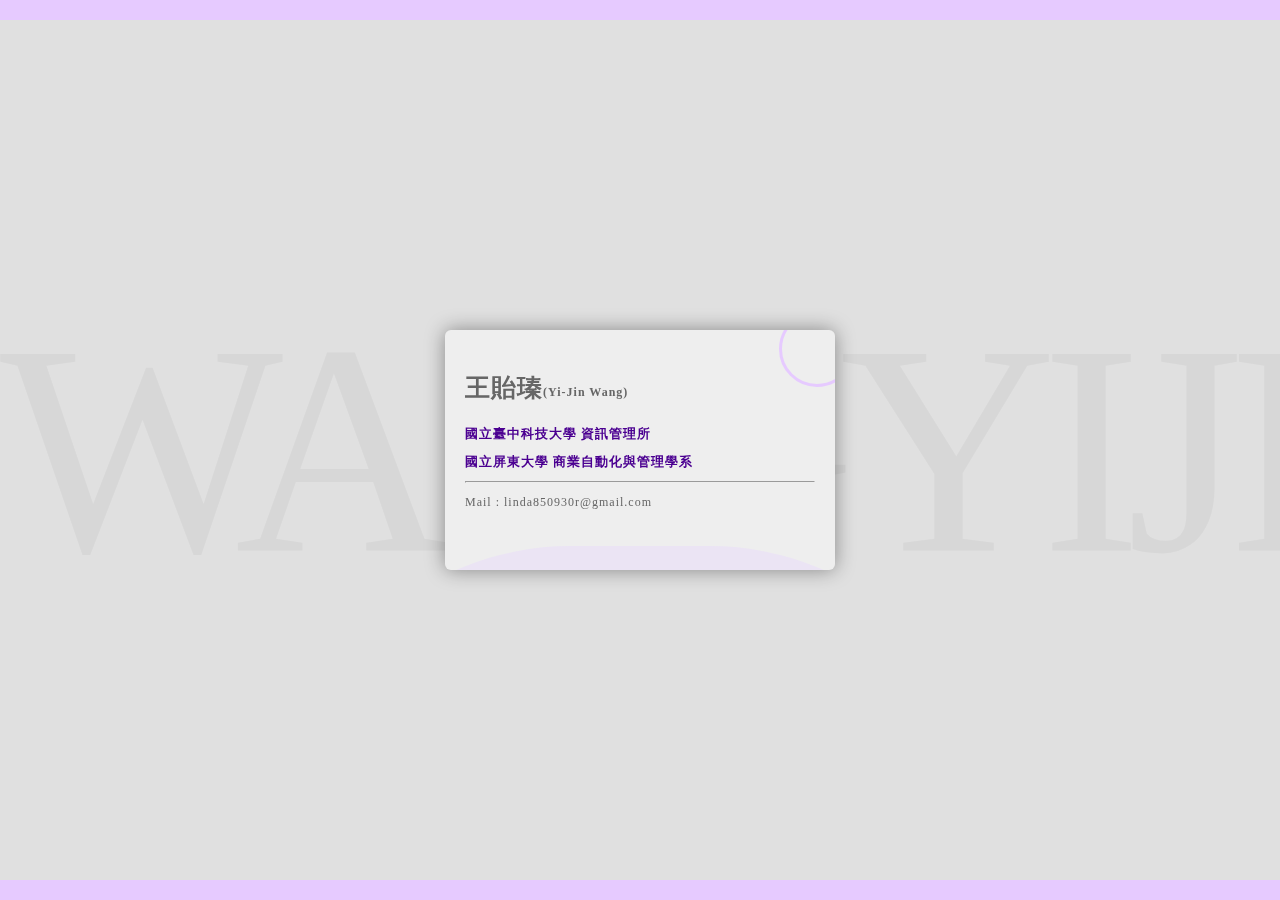
<file: index.html>
<!DOCTYPE html>
<html lang="en">
<head>
    <meta charset="UTF-8">
    <meta http-equiv="X-UA-Compatible" content="IE=edge">
    <meta name="viewport" content="width=device-width, initial-scale=1.0">
    <title>王貽瑧的個人履歷</title>
    <link rel="stylesheet" href="./css/namecard.css" type="text/css" />

</head>
<body>
    <div class="mark">WANGYIJIN</div>
    <div class="wrapper">
        <a class="btn" href="index1.html">
            <div class="namecard">
                <h2>王貽瑧<span>(Yi-Jin Wang)</span></h2>
                <h5>國立臺中科技大學 資訊管理所</h5>
                <h5>國立屏東大學 商業自動化與管理學系</h5>
                <hr>
                <p>Mail : linda850930r@gmail.com</p>
                <!-- <div class="circle circle1"></div> -->
                <div class="circle circle2"></div>
            </div>
        </a>
    </div>
</body>
</html>
</file>
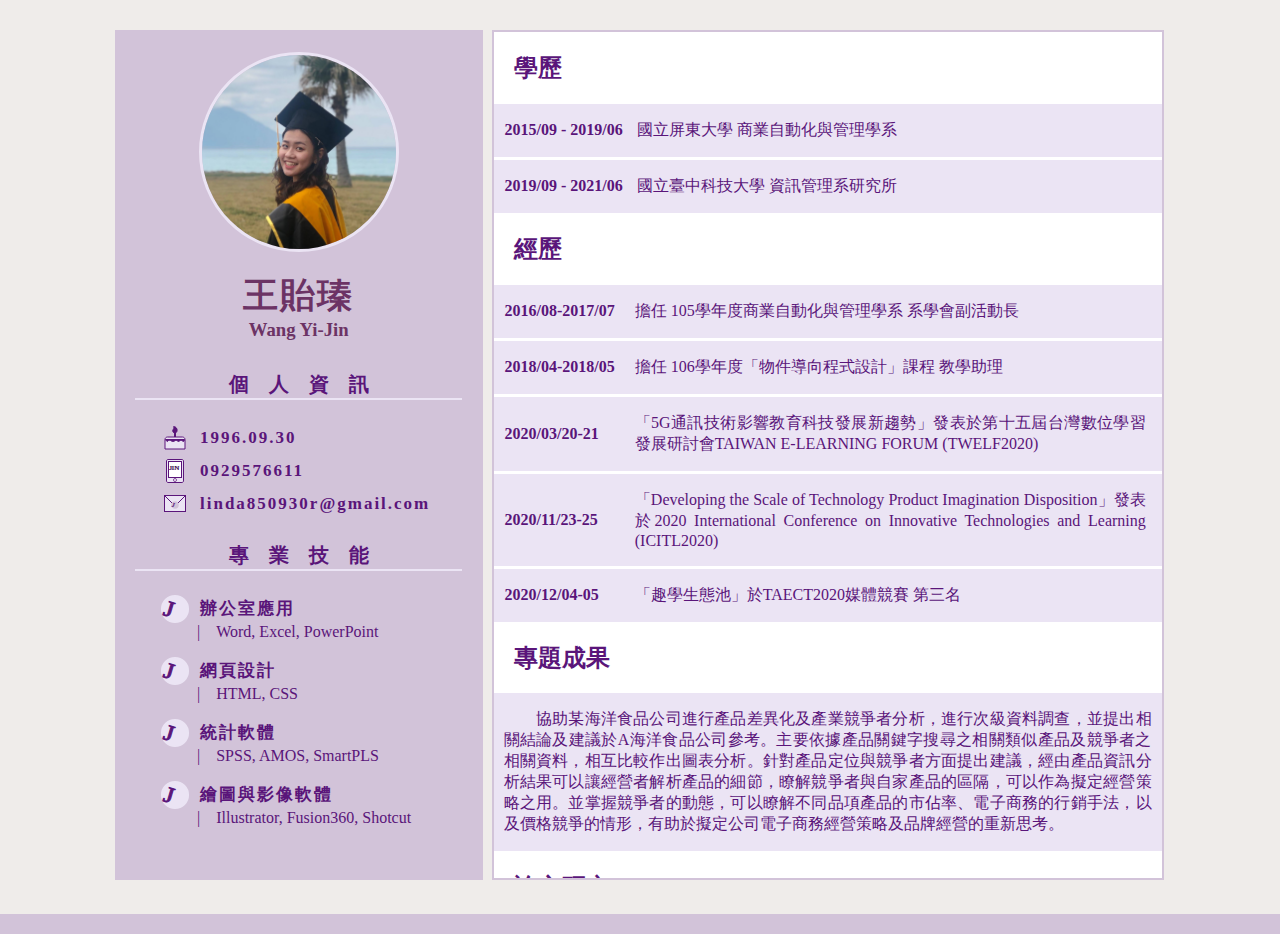
<file: index1.html>
<!DOCTYPE html>
<html lang="en">

<head>
    <meta charset="UTF-8">
    <meta http-equiv="X-UA-Compatible" content="IE=edge">
    <meta name="viewport" content="width=device-width, initial-scale=1.0">
    <title>王貽瑧的履歷</title>
    <link rel="stylesheet" href="./css/test1.css" type="text/css" />
</head>

<body>
    <div class="container">
        <div class="personal">
            <div class="headshot"><img class="headshot1" src="image/avatar.jpg" alt=""></div>
            <h2>王貽瑧</h2>
            <h3>Wang Yi-Jin</h3>
            <div class="introduce">
                <p class="introduce_title">個人資訊</p>
                <div class="personal_left">
                    <div class="picture"><img src="image/生日插圖.svg" alt=""></div>
                    <div class="picture"><img src="image/手機插圖.svg" alt=""></div>
                    <div class="picture"><img src="image/信箱插圖.svg" alt=""></div>
                </div>
                <div class="personal_right">
                    <p>1996.09.30</p>
                    <p>0929576611</p>
                    <p>linda850930r@gmail.com</p>
                </div>
                <p class="introduce_title">專業技能</p>
                <div class="personal_left">
                    <div class="content picture"><img src="image/項目.svg" alt=""></div>
                    <div class="personal_right">
                        <p>辦公室應用</p>
                    </div>
                    <p class="narrate">|　Word, Excel, PowerPoint</p>
                </div>
                <div class="personal_left">
                    <div class="content picture"><img src="image/項目.svg" alt=""></div>
                    <div class="personal_right">
                        <p>網頁設計</p>
                    </div>
                    <p class="narrate">|　HTML, CSS</p>
                </div>
                <div class="personal_left">
                    <div class="content picture"><img src="image/項目.svg" alt=""></div>
                    <div class="personal_right">
                        <p>統計軟體</p>
                    </div>
                    <p class="narrate">|　SPSS, AMOS, SmartPLS</p>
                </div>
                <div class="personal_left">
                    <div class="content picture"><img src="image/項目.svg" alt=""></div>
                    <div class="personal_right">
                        <p>繪圖與影像軟體</p>
                    </div>
                    <p class="narrate">|　Illustrator, Fusion360, Shotcut</p>
                </div>
            </div>
        </div>

        <div class="personal2">
            <div>
                <h2>學歷</h2>
                <div class="borderline"></div>
                <div class="education">
                    <div class="date">
                        <p>2015/09 - 2019/06</p>
                    </div>
                    <div class="narrate">
                        <p>國立屏東大學 商業自動化與管理學系</p>
                    </div>
                </div>
                <div class="education">
                    <div class="date">
                        <p>2019/09 - 2021/06</p>
                    </div>
                    <div class="narrate">
                        <p>國立臺中科技大學 資訊管理系研究所</p>
                    </div>
                </div>
            </div>

            <div>
                <h2>經歷</h2>
                <div class="experience">
                    <div class="date">
                        <p>2016/08-2017/07</p>
                    </div>
                    <div class="narrate">
                        <p>擔任 105學年度商業自動化與管理學系 系學會副活動長</p>
                    </div>
                </div>
                <div class="experience">
                    <div class="date">
                        <p>2018/04-2018/05</p>
                    </div>
                    <div class="narrate">
                        <p>擔任 106學年度「物件導向程式設計」課程 教學助理</p>
                    </div>
                </div>
                <div class="experience">
                    <div class="date">
                        <p>2020/03/20-21</p>
                    </div>
                    <div class="narrate">
                        <p>「5G通訊技術影響教育科技發展新趨勢」發表於第十五屆台灣數位學習發展研討會TAIWAN E-LEARNING FORUM (TWELF2020)</p>
                    </div>
                </div>
                <div class="experience">
                    <div class="date">
                        <p>2020/11/23-25</p>
                    </div>
                    <div class="narrate">
                        <p>「Developing the Scale of Technology Product Imagination Disposition」發表於2020 International
                            Conference on Innovative Technologies and Learning (ICITL2020)</p>
                    </div>
                </div>
                <div class="experience">
                    <div class="date">
                        <p>2020/12/04-05</p>
                    </div>
                    <div class="narrate">
                        <p>「趣學生態池」於TAECT2020媒體競賽 第三名</p>
                    </div>
                </div>
            </div>

            <div>
                <h2>專題成果</h2>
                <div class="achievement">
                    <div class="narrate">
                        <p>　　協助某海洋食品公司進行產品差異化及產業競爭者分析，進行次級資料調查，並提出相關結論及建議於A海洋食品公司參考。主要依據產品關鍵字搜尋之相關類似產品及競爭者之相關資料，相互比較作出圖表分析。針對產品定位與競爭者方面提出建議，經由產品資訊分析結果可以讓經營者解析產品的細節，瞭解競爭者與自家產品的區隔，可以作為擬定經營策略之用。並掌握競爭者的動態，可以瞭解不同品項產品的市佔率、電子商務的行銷手法，以及價格競爭的情形，有助於擬定公司電子商務經營策略及品牌經營的重新思考。</p>
                    </div>
                </div>
            </div>

            <div>
                <h2>論文研究</h2>
                <div class="achievement">
                    <div class="narrate">
                        <p>　　科技創業日益增加，加上新冠肺炎疫情的推波助瀾，科技產品發展如雨後春筍般的蓬勃發展，例如APP、智慧穿戴、影音平台與民眾的生活形影不離，對於科技產品網路創業意圖的形成知之甚少。以社會認知理論為框架及Amabile等人（1994）的動機理論為研究基礎，探討個人的科技產品想像傾向、網路創業內在動機（享受挑戰、樂在其中）、網路創業外在動機（外在酬賞、尋求認可），與環境的社會支持之關聯。</p>
                        <p>　　以臺灣地區18歲以上的成年人作為研究對象，回收568份有效問卷。資料分析使用IBM SPSS、AMOS及SmartPLS等統計軟體，進行探索性因素分析、項目分析與驗證性因素分析，並驗證假設路徑結果。文末，對科技產品的網路創業意圖形成提供具體建議。</p>
                    </div>
                </div>
            </div>

            <div>
                <h2>證照</h2>
                <div class="license">
                    <div>
                        <img class="picture" src="./image/MOS.jpg" alt="">
                        <span>2015/05/16 Microsoft Office Specialist</span>
                    </div>
                    <div>
                        <img class="picture" src="./image/IC3.jpg" alt="">
                        <span>2015/05/18 IC3</span>
                    </div>
                    <div>
                        <img class="picture" src="./image/ERP.jpg" alt="">
                        <span>2016/06 ERP軟體應用師-財務模組</span>
                    </div>
                    <div>
                        <img class="picture" src="./image/TQC+Dreamweaver.jpg" alt="">
                        <span>2016/06/07 網頁編輯製作Dreamweaver CS6</span>
                    </div>
                    
                    <div>
                        <img class="picture" src="./image/e-enterprise.jpg" alt="">
                        <span>2018/06/07 企業電子化規劃師-網路行銷</span>
                    </div>
                </div>
            </div>

        </div>
    </div>


</body>

</html>
</file>
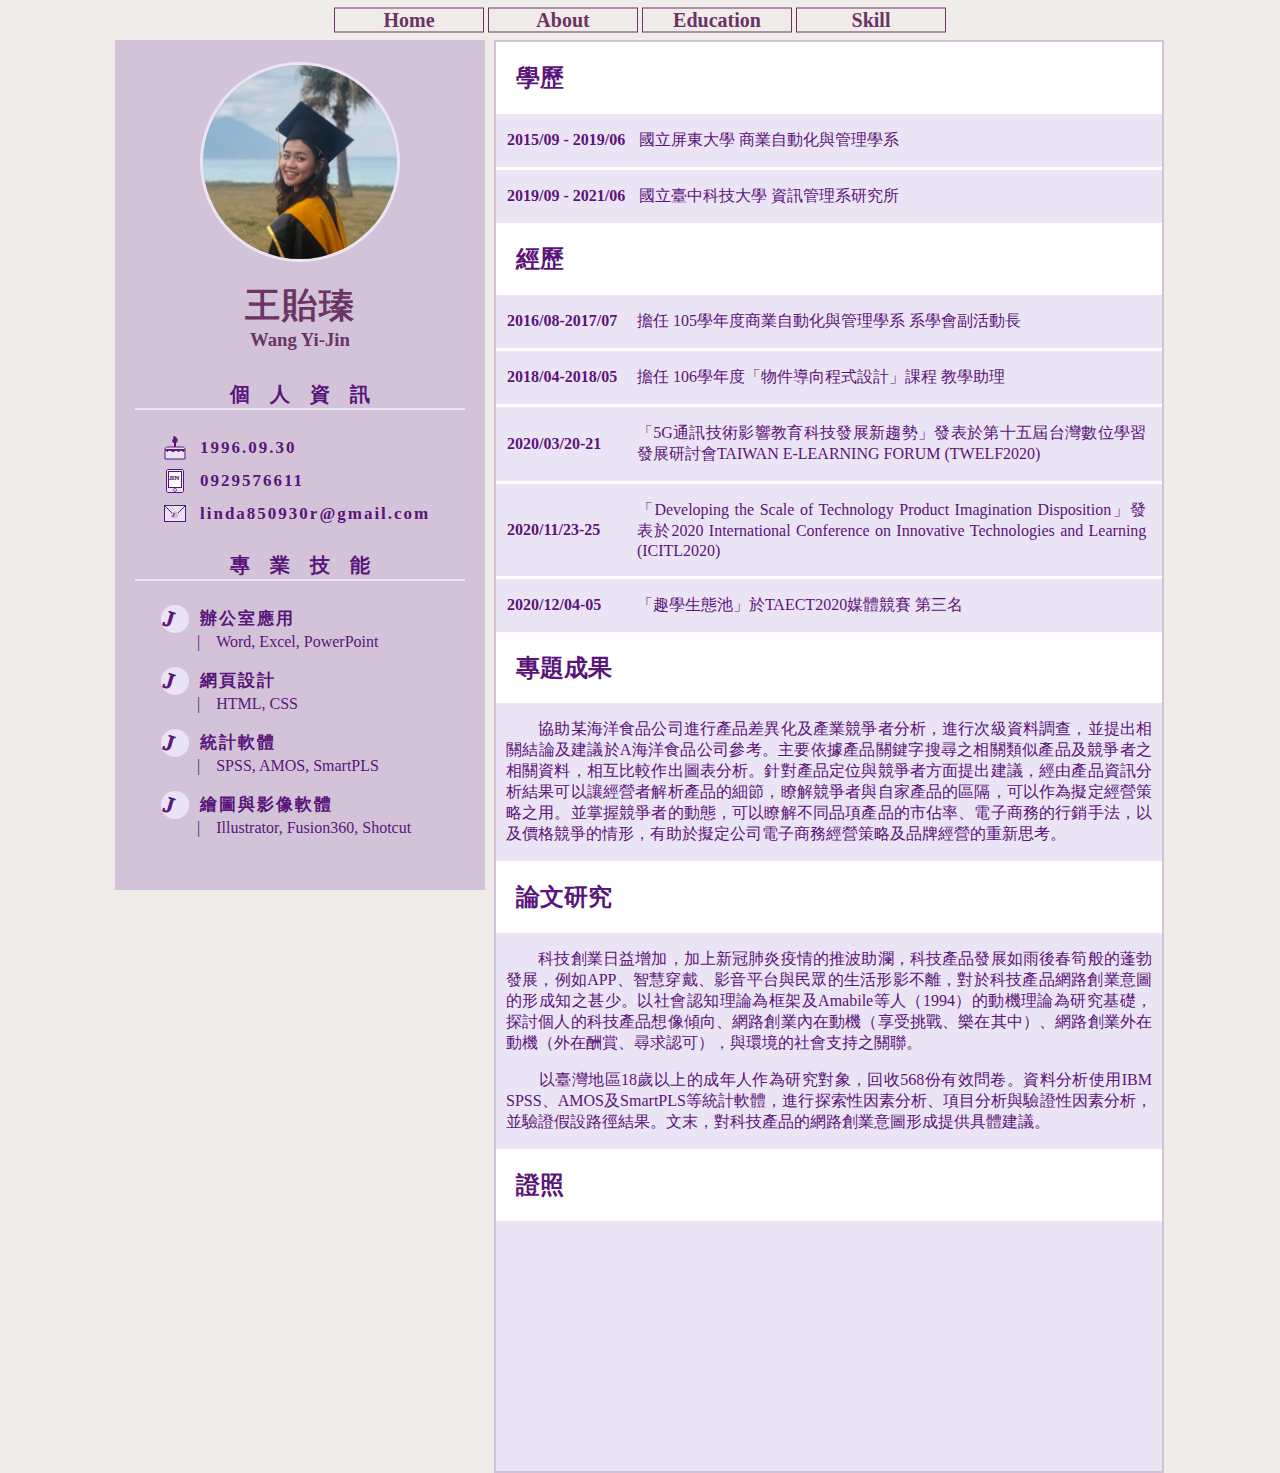
<file: index2.html>
<!DOCTYPE html>
<html lang="en">

<head>
    <meta charset="UTF-8">
    <meta http-equiv="X-UA-Compatible" content="IE=edge">
    <meta name="viewport" content="width=device-width, initial-scale=1.0">
    <title>王貽瑧的履歷</title>
    <link rel="stylesheet" href="./css/test2.css" type="text/css" />
</head>

<body>
    <nav>
        <ul>
            <li><a href="./index.html">Home</a></li>
            <li><a href="./index2.html">About</a></li>
            <li><a href="./index2.html">Education</a></li>
            <li><a href="./index2.html">Skill</a></li>
        </ul>
    </nav>
    <div class="container">
        <div class="personal">
            <div class="headshot"><img class="headshot1" src="image/avatar.jpg" alt=""></div>
            <h2>王貽瑧</h2>
            <h3>Wang Yi-Jin</h3>
            <div class="introduce">
                <p class="introduce_title">個人資訊</p>
                <div class="personal_left">
                    <div class="picture"><img src="image/生日插圖.svg" alt=""></div>
                    <div class="picture"><img src="image/手機插圖.svg" alt=""></div>
                    <div class="picture"><img src="image/信箱插圖.svg" alt=""></div>
                </div>
                <div class="personal_right">
                    <p>1996.09.30</p>
                    <p>0929576611</p>
                    <p>linda850930r@gmail.com</p>
                </div>
                <p class="introduce_title">專業技能</p>
                <div class="personal_left">
                    <div class="content picture"><img src="image/項目.svg" alt=""></div>
                    <div class="personal_right">
                        <p>辦公室應用</p>
                    </div>
                    <p class="narrate">|　Word, Excel, PowerPoint</p>
                </div>
                <div class="personal_left">
                    <div class="content picture"><img src="image/項目.svg" alt=""></div>
                    <div class="personal_right">
                        <p>網頁設計</p>
                    </div>
                    <p class="narrate">|　HTML, CSS</p>
                </div>
                <div class="personal_left">
                    <div class="content picture"><img src="image/項目.svg" alt=""></div>
                    <div class="personal_right">
                        <p>統計軟體</p>
                    </div>
                    <p class="narrate">|　SPSS, AMOS, SmartPLS</p>
                </div>
                <div class="personal_left">
                    <div class="content picture"><img src="image/項目.svg" alt=""></div>
                    <div class="personal_right">
                        <p>繪圖與影像軟體</p>
                    </div>
                    <p class="narrate">|　Illustrator, Fusion360, Shotcut</p>
                </div>
            </div>
        </div>

        <div class="personal2">
            <div>
                <h2>學歷</h2>
                <div class="borderline"></div>
                <div class="education">
                    <div class="date">
                        <p>2015/09 - 2019/06</p>
                    </div>
                    <div class="narrate">
                        <p>國立屏東大學 商業自動化與管理學系</p>
                    </div>
                </div>
                <div class="education">
                    <div class="date">
                        <p>2019/09 - 2021/06</p>
                    </div>
                    <div class="narrate">
                        <p>國立臺中科技大學 資訊管理系研究所</p>
                    </div>
                </div>
            </div>

            <div>
                <h2>經歷</h2>
                <div class="experience">
                    <div class="date">
                        <p>2016/08-2017/07</p>
                    </div>
                    <div class="narrate">
                        <p>擔任 105學年度商業自動化與管理學系 系學會副活動長</p>
                    </div>
                </div>
                <div class="experience">
                    <div class="date">
                        <p>2018/04-2018/05</p>
                    </div>
                    <div class="narrate">
                        <p>擔任 106學年度「物件導向程式設計」課程 教學助理</p>
                    </div>
                </div>
                <div class="experience">
                    <div class="date">
                        <p>2020/03/20-21</p>
                    </div>
                    <div class="narrate">
                        <p>「5G通訊技術影響教育科技發展新趨勢」發表於第十五屆台灣數位學習發展研討會TAIWAN E-LEARNING FORUM (TWELF2020)</p>
                    </div>
                </div>
                <div class="experience">
                    <div class="date">
                        <p>2020/11/23-25</p>
                    </div>
                    <div class="narrate">
                        <p>「Developing the Scale of Technology Product Imagination Disposition」發表於2020 International
                            Conference on Innovative Technologies and Learning (ICITL2020)</p>
                    </div>
                </div>
                <div class="experience">
                    <div class="date">
                        <p>2020/12/04-05</p>
                    </div>
                    <div class="narrate">
                        <p>「趣學生態池」於TAECT2020媒體競賽 第三名</p>
                    </div>
                </div>
            </div>

            <div>
                <h2>專題成果</h2>
                <div class="achievement">
                    <div class="narrate">
                        <p>　　協助某海洋食品公司進行產品差異化及產業競爭者分析，進行次級資料調查，並提出相關結論及建議於A海洋食品公司參考。主要依據產品關鍵字搜尋之相關類似產品及競爭者之相關資料，相互比較作出圖表分析。針對產品定位與競爭者方面提出建議，經由產品資訊分析結果可以讓經營者解析產品的細節，瞭解競爭者與自家產品的區隔，可以作為擬定經營策略之用。並掌握競爭者的動態，可以瞭解不同品項產品的市佔率、電子商務的行銷手法，以及價格競爭的情形，有助於擬定公司電子商務經營策略及品牌經營的重新思考。</p>
                    </div>
                </div>
            </div>

            <div>
                <h2>論文研究</h2>
                <div class="achievement">
                    <div class="narrate">
                        <p>　　科技創業日益增加，加上新冠肺炎疫情的推波助瀾，科技產品發展如雨後春筍般的蓬勃發展，例如APP、智慧穿戴、影音平台與民眾的生活形影不離，對於科技產品網路創業意圖的形成知之甚少。以社會認知理論為框架及Amabile等人（1994）的動機理論為研究基礎，探討個人的科技產品想像傾向、網路創業內在動機（享受挑戰、樂在其中）、網路創業外在動機（外在酬賞、尋求認可），與環境的社會支持之關聯。</p>
                        <p>　　以臺灣地區18歲以上的成年人作為研究對象，回收568份有效問卷。資料分析使用IBM SPSS、AMOS及SmartPLS等統計軟體，進行探索性因素分析、項目分析與驗證性因素分析，並驗證假設路徑結果。文末，對科技產品的網路創業意圖形成提供具體建議。</p>
                    </div>
                </div>
            </div>

            <div>
                <h2>證照</h2>
                <div class="license">
                    <div>
                        <img class="picture" src="./image/MOS.jpg" alt="">
                        <span>2015/05/16</span>
                        <span>Microsoft Office Specialist</span>
                    </div>
                    <div>
                        <img class="picture" src="./image/IC3.jpg" alt="">
                        <span>2015/05/18</span>
                        <span>IC3</span>
                    </div>
                    <div>
                        <img class="picture" src="./image/ERP.jpg" alt="">
                        <span>2016/06</span>
                        <span>ERP軟體應用師-財務模組</span>
                    </div>
                    <div>
                        <img class="picture" src="./image/TQC+Dreamweaver.jpg" alt="">
                        <span>2016/06/07</span>
                        <span>網頁編輯製作Dreamweaver CS6</span>
                    </div>
                    <div>
                        <img class="picture" src="./image/e-enterprise.jpg" alt="">
                        <span>2018/06/07</span>
                        <span>企業電子化規劃師-網路行銷</span>
                    </div>
                </div>
            </div>

        </div>
    </div>


</body>

</html>
</file>
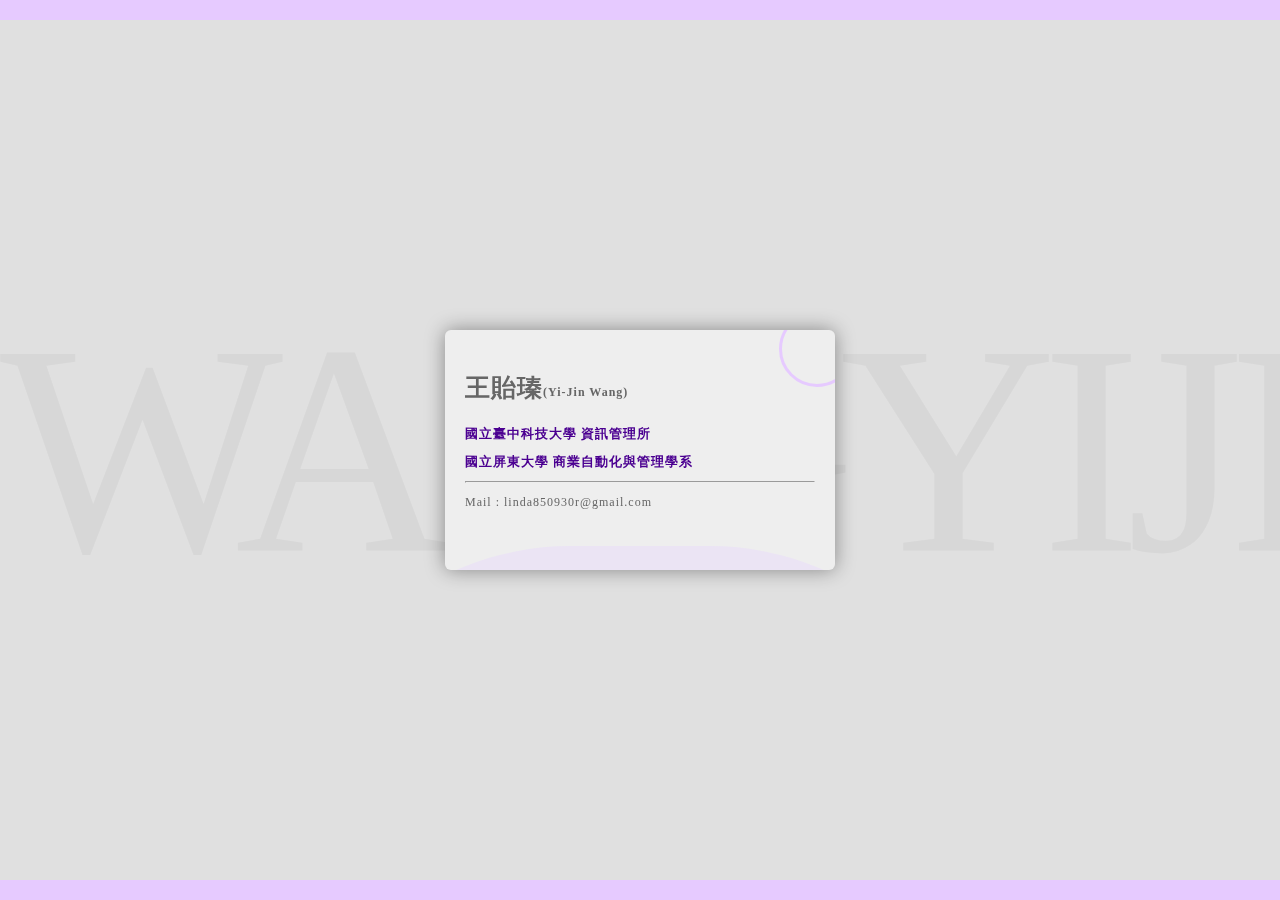
<file: namecard.html>
<!DOCTYPE html>
<html lang="en">
<head>
    <meta charset="UTF-8">
    <meta http-equiv="X-UA-Compatible" content="IE=edge">
    <meta name="viewport" content="width=device-width, initial-scale=1.0">
    <title>王貽瑧的個人履歷</title>
    <link rel="stylesheet" href="./css/namecard.css" type="text/css" />

</head>
<body>
    <div class="mark">WANGYIJIN</div>
    <div class="wrapper">
        <a class="btn" href="index.html">
            <div class="namecard">
                <h2>王貽瑧<span>(Yi-Jin Wang)</span></h2>
                <h5>國立臺中科技大學 資訊管理所</h5>
                <h5>國立屏東大學 商業自動化與管理學系</h5>
                <hr>
                <p>Mail : linda850930r@gmail.com</p>
                <!-- <div class="circle circle1"></div> -->
                <div class="circle circle2"></div>
            </div>
        </a>
    </div>
</body>
</html>
</file>
<file: css/namecard.css>
* {
  position: relative;
}

html, body {
  width: 100%;
  height: 100%;
  margin: 0px;
  padding: 0px;
}

body {
  background-color: #E0E0E0;
  border-top: solid 20px #E6CAFF;
  border-bottom: solid 20px #E6CAFF;
  -webkit-box-sizing: border-box;
          box-sizing: border-box;
  overflow: hidden;
}

.wrapper {
  height: 100%;
}

.btn {
  text-decoration: none;
  position: absolute;
  width: 350px;
  height: 200px;
  padding: 20px;
  top: 50%;
  left: 50%;
  -webkit-transform: translate(-50%, -50%);
          transform: translate(-50%, -50%);
  background-color: #eee;
  letter-spacing: 1px;
  color: #666;
  overflow: hidden;
  border-radius: 6px;
  -webkit-box-shadow: 0px 0px 20px 0px rgba(0, 0, 0, 0.4);
          box-shadow: 0px 0px 20px 0px rgba(0, 0, 0, 0.4);
  -webkit-transition: 1s;
  transition: 1s;
}

.btn:before {
  content: "";
  background-color: #EBE4F4;
  position: absolute;
  width: 700px;
  height: 700px;
  border-radius: 40%;
  left: 50%;
  top: 90%;
  -webkit-transform: translateX(-50%);
          transform: translateX(-50%);
  -webkit-transition: 0.5s;
  transition: 0.5s;
  -webkit-animation: wave 5s infinite linear;
          animation: wave 5s infinite linear;
}

@-webkit-keyframes wave {
  0% {
    -webkit-transform: translateX(-50%) rotate(0deg);
            transform: translateX(-50%) rotate(0deg);
  }
  100% {
    -webkit-transform: translateX(-50%) rotate(360deg);
            transform: translateX(-50%) rotate(360deg);
  }
}

@keyframes wave {
  0% {
    -webkit-transform: translateX(-50%) rotate(0deg);
            transform: translateX(-50%) rotate(0deg);
  }
  100% {
    -webkit-transform: translateX(-50%) rotate(360deg);
            transform: translateX(-50%) rotate(360deg);
  }
}

.btn:hover {
  -webkit-box-shadow: 0px 0px 5px 0px rgba(0, 0, 0, 0.4);
          box-shadow: 0px 0px 5px 0px rgba(0, 0, 0, 0.4);
}

.btn:hover:before {
  width: 800px;
  height: 800px;
  top: 30%;
}

.btn:active .namecard {
  -webkit-box-shadow: 0px 0px 0px 0px rgba(0, 0, 0, 0.2);
          box-shadow: 0px 0px 0px 0px rgba(0, 0, 0, 0.2);
}

.namecard h2 {
  font-size: 25px;
  font-weight: 700;
}

.namecard h2 span {
  font-size: 12px;
  font-weight: 700;
}

.namecard h5 {
  color: #4B0091;
  margin: 10px 0px;
}

.namecard p {
  font-size: 12px;
}

.circle {
  width: 100px;
  height: 100px;
  border-radius: 100%;
  position: absolute;
}

.circle1 {
  right: 50px;
  bottom: -110px;
  background-color: #E6CAFF;
}

.circle2 {
  width: 70px;
  height: 70px;
  right: -40px;
  top: -60px;
  border: solid 3px #E6CAFF;
}

.mark {
  font-size: 300px;
  width: 100%;
  position: fixed;
  top: 50%;
  left: 50%;
  -webkit-transform: translate(-50%, -50%);
          transform: translate(-50%, -50%);
  font-weight: 100;
  color: rgba(0, 0, 0, 0.04);
  letter-spacing: -15px;
  text-align: center;
}

@media (max-width: 300px) {
  .namecard {
    width: 100%;
    height: 200px;
    margin: auto;
  }
}
/*# sourceMappingURL=namecard.css.map */
</file>
<file: css/test1.css>
@charset "UTF-8";
* {
  position: relative;
  -webkit-box-sizing: border-box;
          box-sizing: border-box;
}

html, body {
  padding: 0px;
  margin: 0px;
  background-color: #EFECEA;
}

::-webkit-scrollbar {
  width: 5px;
  height: 5px;
}

::-webkit-scrollbar-thumb {
  background-color: #EFECEA;
  border-radius: 5px;
}

hr {
  color: #5a157a;
  margin: 0px;
}

body {
  border-bottom: solid 20px #D2C3D9;
  font-family: Times New Roman, 微軟正黑體;
  color: #5a157a;
}

.test {
  border: solid 2px;
}

.container {
  margin: 30px auto;
  max-width: 1050px;
}

.content {
  display: inline-block;
  vertical-align: top;
  margin: 0px;
}

.personal {
  display: inline-block;
  vertical-align: top;
  margin: auto 5px auto 0px;
  width: 35%;
  height: 850px;
  background-color: #D2C3D9;
  border: 2px solid #D2C3D9;
}

.personal h2 {
  color: #6C3365;
  text-align: center;
  letter-spacing: 2px;
  margin: 0px;
  padding-top: 20px;
  font-size: 35px;
}

.personal h3 {
  color: #6C3365;
  text-align: center;
  margin: 0px;
}

.personal .introduce {
  top: 10px;
}

.personal .introduce .introduce_title {
  width: 90%;
  text-align: center;
  font-size: 20px;
  font-weight: 900;
  letter-spacing: 20px;
  text-indent: 20px;
  margin-left: auto;
  margin-right: auto;
  margin-top: 20px;
  color: #5a157a;
  border-bottom: 2px solid #EBE4F4;
}

.personal .headshot {
  margin-left: auto;
  margin-right: auto;
  width: 200px;
  height: 200px;
  margin-top: 20px;
  border: 3px solid #EBE4F4;
  border-radius: 50%;
  overflow: hidden;
}

.personal .headshot1 {
  margin: 0px;
  width: 250px;
  top: -35px;
  left: -25px;
  position: absolute;
}

.personal .information {
  top: 450px;
  margin-left: 10px;
}

.personal_left {
  display: inline-block;
  margin-left: 40px;
}

.personal_left .picture {
  width: 30px;
  height: 30px;
  margin: 3px;
}

.personal_left .narrate {
  top: -5px;
  margin-top: 0px;
  margin-bottom: 5px;
  padding-left: 40px;
}

.personal_right {
  display: inline-block;
  vertical-align: top;
}

.personal_right p {
  margin: 3px;
  font-size: 17px;
  line-height: 30px;
  font-weight: 900;
  letter-spacing: 2px;
}

.personal2 {
  display: inline-block;
  background-color: white;
  border: solid 2px #D2C3D9;
  margin: auto 0px auto 0px;
  width: 64%;
  height: 850px;
  overflow-y: auto;
}

.personal2 h2 {
  margin-left: 20px;
}

.education {
  background-color: #EBE4F4;
  margin-top: 3px;
}

.education .date {
  display: inline-block;
  margin-left: 11px;
  margin-right: 10px;
  font-weight: bold;
}

.education .narrate {
  display: inline-block;
}

.experience {
  background-color: #EBE4F4;
  margin-top: 3px;
  display: -webkit-box;
  display: -ms-flexbox;
  display: flex;
  -webkit-box-align: center;
      -ms-flex-align: center;
          align-items: center;
}

.experience .date {
  display: inline-block;
  margin-left: 11px;
  margin-right: 10px;
  width: 18%;
  vertical-align: top;
  font-weight: bold;
}

.experience .narrate {
  display: inline-block;
  width: 78%;
  padding-right: 10px;
  text-align: justify;
}

.achievement {
  background-color: #EBE4F4;
  margin-top: 3px;
  display: -webkit-box;
  display: -ms-flexbox;
  display: flex;
  -webkit-box-align: center;
      -ms-flex-align: center;
          align-items: center;
}

.achievement .narrate {
  width: 100%;
  padding: 0px 10px;
  text-align: justify;
}

.license {
  width: 100%;
  height: 500px;
  background-color: #EBE4F4;
}

.license div {
  width: 100%;
  height: 100%;
  position: absolute;
  opacity: 0;
  filter: alpha(opacity=0);
  -webkit-animation: slide 20s infinite;
          animation: slide 20s infinite;
}

.license div:nth-child(1) {
  -webkit-animation-delay: 0s;
          animation-delay: 0s;
}

.license div:nth-child(2) {
  -webkit-animation-delay: 4s;
          animation-delay: 4s;
}

.license div:nth-child(3) {
  -webkit-animation-delay: 8s;
          animation-delay: 8s;
}

.license div:nth-child(4) {
  -webkit-animation-delay: 12s;
          animation-delay: 12s;
}

.license div:nth-child(5) {
  -webkit-animation-delay: 16s;
          animation-delay: 16s;
}

.license .picture {
  max-width: 90%;
  max-height: 90%;
  position: absolute;
  top: 30%;
  left: 50%;
  -webkit-transform: translate(-50%, -30%);
          transform: translate(-50%, -30%);
  z-index: 1;
  -webkit-transition: 0.3s ease;
  transition: 0.3s ease;
}

.license span {
  width: 100%;
  text-align: center;
  font-size: 15px;
  font-weight: 600;
  letter-spacing: 1px;
  position: absolute;
  bottom: 8px;
}

.license:hover div {
  -webkit-animation-play-state: paused;
          animation-play-state: paused;
}

.license:hover .picture {
  max-width: 100%;
  max-height: 100%;
}

@-webkit-keyframes slide {
  5% {
    opacity: 1;
    filter: alpha(opacity=100);
  }
  15% {
    opacity: 1;
    filter: alpha(opacity=100);
  }
  20% {
    opacity: 0;
    filter: alpha(opacity=0);
  }
}

@keyframes slide {
  5% {
    opacity: 1;
    filter: alpha(opacity=100);
  }
  15% {
    opacity: 1;
    filter: alpha(opacity=100);
  }
  20% {
    opacity: 0;
    filter: alpha(opacity=0);
  }
}

@media (max-width: 917px) {
  .personal {
    display: block;
    margin: auto;
    width: 90%;
    position: relative;
  }
  .personal2 {
    display: block;
    margin: auto;
    width: 90%;
    height: 100%;
    left: 0px;
  }
  .license {
    height: 300px;
  }
}
/*# sourceMappingURL=test1.css.map */
</file>
<file: css/test2.css>
@charset "UTF-8";
* {
  position: relative;
  -webkit-box-sizing: border-box;
          box-sizing: border-box;
}

html, body {
  padding: 0px;
  margin: 0px;
  height: 100%;
  background-color: #EFECEA;
  font-family: Times New Roman, 微軟正黑體;
  color: #5a157a;
}

::-webkit-scrollbar {
  width: 5px;
  height: 5px;
}

::-webkit-scrollbar-thumb {
  background-color: #EBE4F4;
  border-radius: 5px;
}

hr {
  color: #5a157a;
  margin: 0px;
}

nav {
  width: 100%;
  height: 40px;
  position: fixed;
  background-color: #EFECEA;
  top: 0;
  z-index: 1;
  text-align: center;
}

nav a {
  text-decoration: none;
  color: #6C3365;
  font-size: 20px;
  font-weight: bold;
  text-align: center;
}

nav ul {
  width: 100%;
  list-style: none;
  position: absolute;
  margin: 0;
  padding: 0;
  top: 50%;
  -webkit-transform: translateY(-50%);
          transform: translateY(-50%);
}

nav li {
  display: inline-block;
  width: 150px;
  text-align: center;
  border: solid 1px #6C3365;
}

li:hover {
  background-color: #6C3365;
}

li:hover a {
  color: white;
}

.container {
  margin: 40px auto;
  max-width: 1050px;
}

.content {
  display: inline-block;
  vertical-align: top;
  margin: 0px;
}

.personal {
  display: inline-block;
  vertical-align: top;
  margin: auto 5px auto 0px;
  width: 370px;
  height: 850px;
  background-color: #D2C3D9;
  border: 2px solid #D2C3D9;
}

.personal h2 {
  color: #6C3365;
  text-align: center;
  letter-spacing: 2px;
  margin: 0px;
  padding-top: 20px;
  font-size: 35px;
}

.personal h3 {
  color: #6C3365;
  text-align: center;
  margin: 0px;
}

.personal .introduce {
  top: 10px;
}

.personal .introduce .introduce_title {
  width: 90%;
  text-align: center;
  font-size: 20px;
  font-weight: 900;
  letter-spacing: 20px;
  text-indent: 20px;
  margin-left: auto;
  margin-right: auto;
  margin-top: 20px;
  color: #5a157a;
  border-bottom: 2px solid #EBE4F4;
}

.personal .headshot {
  margin-left: auto;
  margin-right: auto;
  width: 200px;
  height: 200px;
  margin-top: 20px;
  border: 3px solid #EBE4F4;
  border-radius: 50%;
  overflow: hidden;
}

.personal .headshot1 {
  margin: 0px;
  width: 250px;
  top: -35px;
  left: -25px;
  position: absolute;
}

.personal .information {
  top: 450px;
  margin-left: 10px;
}

.personal_left {
  display: inline-block;
  margin-left: 40px;
}

.personal_left .picture {
  width: 30px;
  height: 30px;
  margin: 3px;
}

.personal_left .narrate {
  top: -5px;
  margin-top: 0px;
  margin-bottom: 5px;
  padding-left: 40px;
}

.personal_right {
  display: inline-block;
  vertical-align: top;
}

.personal_right p {
  margin: 3px;
  font-size: 17px;
  line-height: 30px;
  font-weight: 900;
  letter-spacing: 2px;
}

.personal2 {
  display: inline-block;
  background-color: white;
  border: solid 2px #D2C3D9;
  margin: auto 0px auto 0px;
  width: 670px;
  height: 100%;
}

.personal2 h2 {
  margin-left: 20px;
}

.education {
  background-color: #EBE4F4;
  margin-top: 3px;
}

.education .date {
  display: inline-block;
  margin-left: 11px;
  margin-right: 10px;
  font-weight: bold;
}

.education .narrate {
  display: inline-block;
}

.experience {
  background-color: #EBE4F4;
  margin-top: 3px;
  display: -webkit-box;
  display: -ms-flexbox;
  display: flex;
  -webkit-box-align: center;
      -ms-flex-align: center;
          align-items: center;
}

.experience .date {
  display: inline-block;
  margin-left: 11px;
  margin-right: 10px;
  width: 18%;
  vertical-align: top;
  font-weight: bold;
}

.experience .narrate {
  display: inline-block;
  width: 78%;
  padding-right: 10px;
  text-align: justify;
}

.achievement {
  background-color: #EBE4F4;
  margin-top: 3px;
  display: -webkit-box;
  display: -ms-flexbox;
  display: flex;
  -webkit-box-align: center;
      -ms-flex-align: center;
          align-items: center;
}

.achievement .narrate {
  width: 100%;
  padding: 0px 10px;
  text-align: justify;
}

.license {
  width: 100%;
  height: 250px;
  background-color: #EBE4F4;
}

.license div {
  width: 100%;
  height: 100%;
  position: absolute;
  opacity: 0;
  filter: alpha(opacity=0);
  -webkit-animation: slide 20s infinite;
          animation: slide 20s infinite;
}

.license div:nth-child(1) {
  -webkit-animation-delay: 0s;
          animation-delay: 0s;
}

.license div:nth-child(2) {
  -webkit-animation-delay: 4s;
          animation-delay: 4s;
}

.license div:nth-child(3) {
  -webkit-animation-delay: 8s;
          animation-delay: 8s;
}

.license div:nth-child(4) {
  -webkit-animation-delay: 12s;
          animation-delay: 12s;
}

.license div:nth-child(5) {
  -webkit-animation-delay: 16s;
          animation-delay: 16s;
}

.license .picture {
  max-width: 100%;
  max-height: 100%;
  position: absolute;
  top: 50%;
  left: 10%;
  -webkit-transform: translate(-10%, -50%);
          transform: translate(-10%, -50%);
  z-index: 1;
  -webkit-transition: 0.3s ease;
  transition: 0.3s ease;
}

.license span {
  display: block;
  text-align: center;
  font-size: 15px;
  font-weight: 600;
  letter-spacing: 1px;
  margin-left: 50%;
  line-height: 25px;
  top: 45%;
  -webkit-transform: translateY(-45%);
          transform: translateY(-45%);
}

.license:hover div {
  -webkit-animation-play-state: paused;
          animation-play-state: paused;
}

.license:hover .picture {
  max-width: 150%;
  max-height: 150%;
}

@-webkit-keyframes slide {
  5% {
    opacity: 1;
    filter: alpha(opacity=100);
  }
  15% {
    opacity: 1;
    filter: alpha(opacity=100);
  }
  20% {
    opacity: 0;
    filter: alpha(opacity=0);
  }
}

@keyframes slide {
  5% {
    opacity: 1;
    filter: alpha(opacity=100);
  }
  15% {
    opacity: 1;
    filter: alpha(opacity=100);
  }
  20% {
    opacity: 0;
    filter: alpha(opacity=0);
  }
}

@media (max-width: 917px) {
  .personal {
    display: block;
    margin: auto;
    width: 90%;
    position: relative;
  }
  .personal2 {
    display: block;
    margin: auto;
    width: 90%;
    height: 100%;
    left: 0px;
  }
  .license {
    height: 300px;
  }
}
/*# sourceMappingURL=test2.css.map */
</file>
